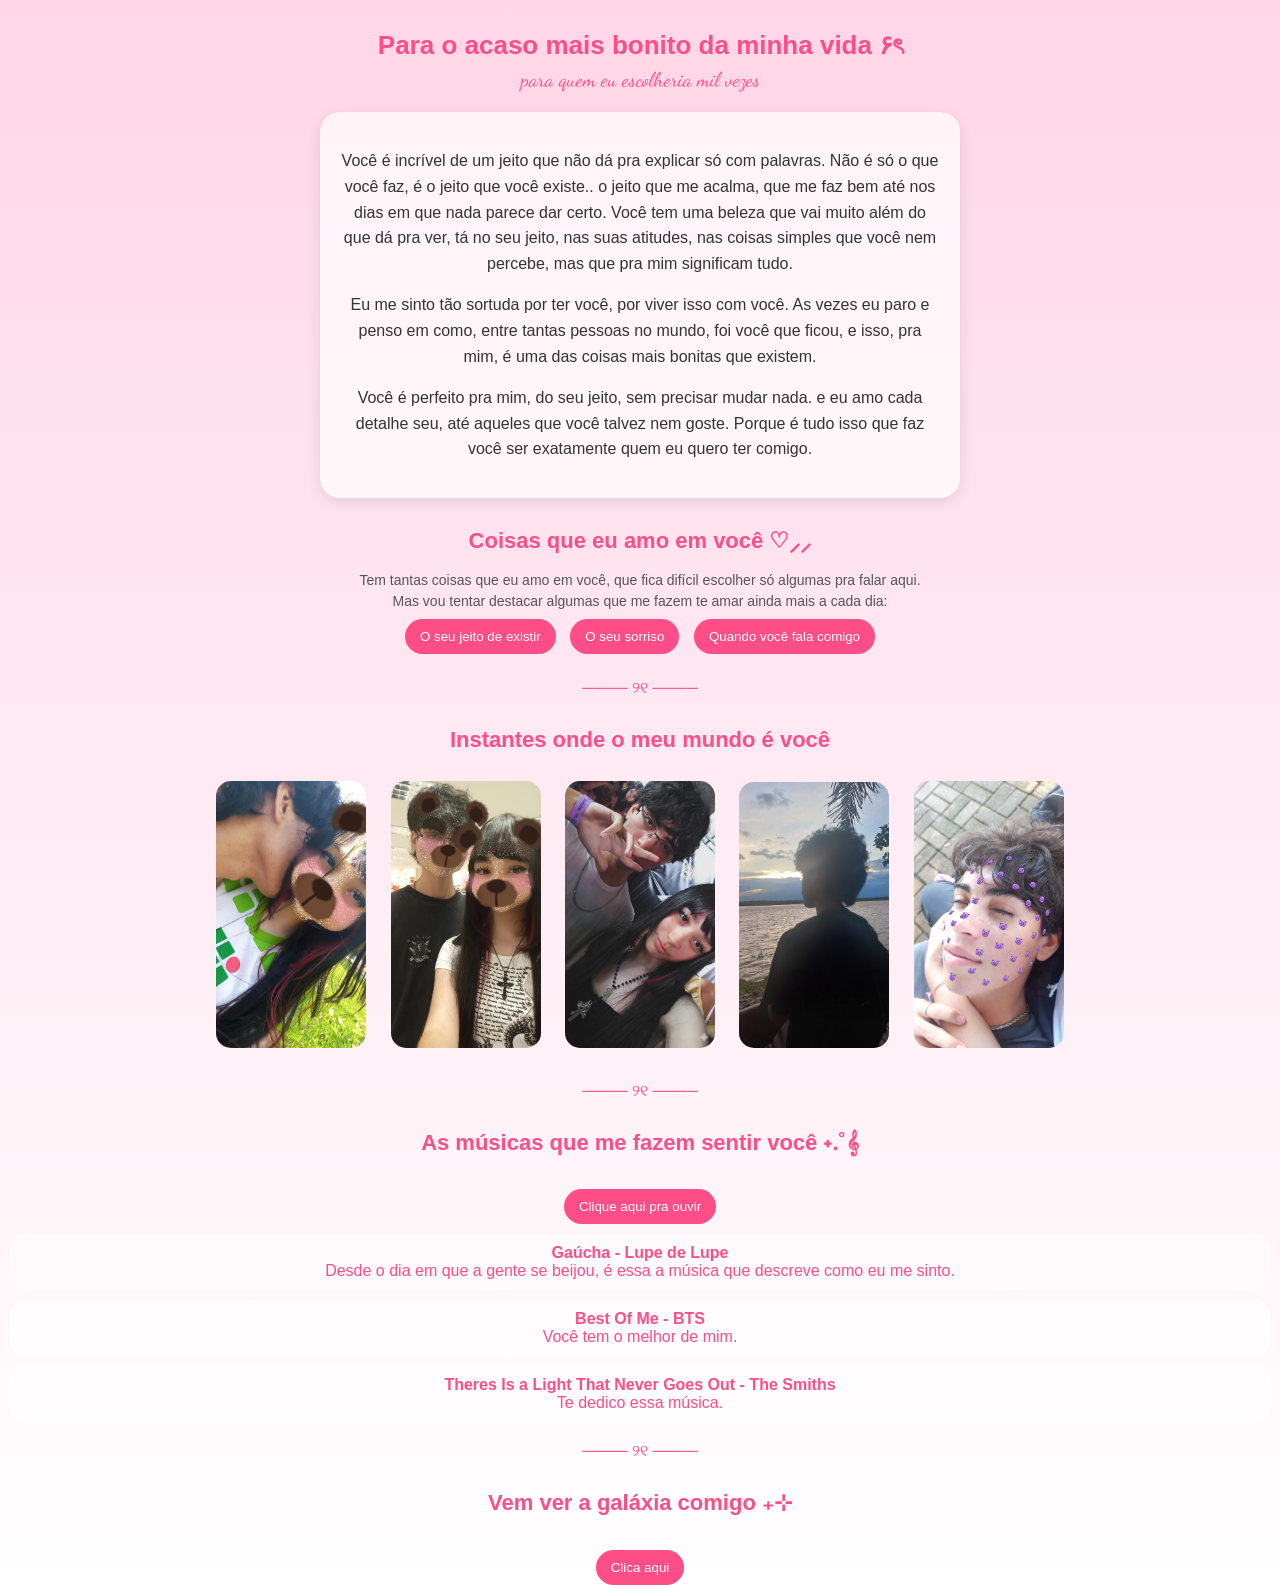
<file: index.html>
<!DOCTYPE html>
<html lang="pt-br">
<head>
    <meta charset="UTF-8">
    <meta name="viewport" content="width=device-width, initial-scale=1.0">
    <link rel="stylesheet" href="_css/estilo.css">
    <link href="https://fonts.googleapis.com/css2?family=Dancing+Script&display=swap" rel="stylesheet">
    <title>Para o garoto mais incriível, Iago 💌</title>
</head>
<body>
    <h1> Para o acaso mais bonito da minha vida ۶ৎ</h1>
    <p class="subtitulo"> para quem eu escolheria mil vezes</p>
    <div class="carta">
        <p> Você é incrível de um jeito que não dá pra explicar só com palavras. Não é só o que você faz, é o jeito que você existe.. o jeito que me acalma, que me faz bem até nos dias em que nada parece dar certo. Você tem uma beleza que vai muito além do que dá pra ver, tá no seu jeito, nas suas atitudes, nas coisas simples que você nem percebe, mas que pra mim significam tudo. </p>
        <p> Eu me sinto tão sortuda por ter você, por viver isso com você. As vezes eu paro e penso em como, entre tantas pessoas no mundo, foi você que ficou, e isso, pra mim, é uma das coisas mais bonitas que existem.</p>
        <p> Você é perfeito pra mim, do seu jeito, sem precisar mudar nada. e eu amo cada detalhe seu, até aqueles que você talvez nem goste. Porque é tudo isso que faz você ser exatamente quem eu quero ter comigo.</p>
    </div>
    <div class="titulo-amor">
        <h2> Coisas que eu amo em você ♡⸝⸝ </h2>
        <p class="intro-amor">
            Tem tantas coisas que eu amo em você, que fica difícil escolher só algumas pra falar aqui.</p>
            <p class="intro-amor">Mas vou tentar destacar algumas que me fazem te amar ainda mais a cada dia:</p>
    </div>
    <div class="botões-amor">
        <button onclick="mostrar('msg1')"> O seu jeito de existir </button>
        <button onclick="mostrar('msg2')"> O seu sorriso </button>
        <button onclick="mostrar('msg3')"> Quando você fala comigo </button>
    </div>
    <div class="mensagens-amor">
        <p id="msg1"></p>
        <p id="msg2"></p>
        <p id="msg3"></p>
    </div>
    <p class="divisor">──── ୨୧ ──── </p>
    <h2> Instantes onde o meu mundo é você</h2>
    <div class="fotos">
        <img src="foto1.jpeg" alt="Foto 1">
        <img src="foto2.jpeg" alt="Foto 2">
        <img src="foto3.jpeg" alt="Foto 3">
        <img src="ele1.jpeg" alt="Foto 4">
        <img src="ele2.jpeg" alt="Foto 5">
    </div>
    <p class="divisor">──── ୨୧ ──── </p>
    <h2> As músicas que me fazem sentir você ˖.˚𝄞</h2>
    <button onclick="tocarMusica()" class="btn">
        Clique aqui pra ouvir
    </button>
    
        <audio id="musica" src="https://angzlicdoll.github.io/Para-o-garoto-que-virou-meu-lar-Iago/november-rain.mp3" preload="auto"></audio>

    <div class="musicas">
        <p><b> Gaúcha - Lupe de Lupe</b><br>
    Desde o dia em que a gente se beijou, é essa a música que descreve como eu me sinto.</p>
        <p><b> Best Of Me - BTS</b><br>
        Você tem o melhor de mim.</p>
        <p><b> Theres Is a Light That Never Goes Out - The Smiths</b><br>
        Te dedico essa música.</p>
    </div>
    <p class="divisor">──── ୨୧ ──── </p>
    <h2> Vem ver a galáxia comigo ₊⊹ </h2>
    <button class="btn" onclick="abrirGalaxia()"> Clica aqui </button>
    </div>

  <div class="galaxia" id="galaxia">
    <div class="estrelas"></div>
    <div class="texto-galaxia">
         Você é a minha galáxia, Iago
      <br><br>
      <button class="btn" onclick="fecharGalaxia()">Voltar</button>
    </div>
  </div>
<script src="_javascript/script.js"></script>
</body>
</html>
</file>
<file: _css/estilo.css>
/* 🌸 GERAL */
body {
  margin: 0;
  font-family: Arial, sans-serif;
  background: linear-gradient(#ffd6e7, #ffffff);
  text-align: center;
}
.subtitulo {
  font-family: 'Dancing Script', cursive;
  font-size: 20px;
  color: #ff4d88;
  margin-top: -10px;
}
h1 {
  margin-top: 30px;
  color: #ff4d88;
  font-family: "Arial Rounded MT Bold", "Ubuntu", sans-serif;
  font-size: 26px;
  font-family: "Arial Rounded MT Bold", "Ubuntu", sans-serif;
}

.divisor {
    margin: 20px auto;
    width: 200px;
    color: #ff4d88;
    text-align: center;
}

.carta {
  max-width: 600px;
  margin: 20px auto;
  padding: 20px;
  background: rgba(255, 255, 255, 0.7);
  border-radius: 20px;
  box-shadow: 0 4px 15px rgba(0,0,0,0.1);
  line-height: 1.6;
  color: #333;
}

h2 {
  margin-top: 30px;
  color: #ff4d88;
  font-family: "Arial Rounded MT Bold", "Ubuntu", sans-serif;
  font-size: 22px;
}

.intro-amor {
  font-size: 14px;
  color: #555;
  margin: 5px;
  font-family: "Arial Rounded MT Bold", "Ubuntu", sans-serif;
}

.botões-amor button {
  background-color: #ff4d88;
  border: none;
  color: white;
  padding: 10px 15px;
  margin: 5px;
  border-radius: 20px;
  cursor: pointer;
  transition: 0.3s;
}

.botões-amor button:hover {
  background-color: #ff1a66;
  transform: scale(1.05);
}

.mensagens-amor p {
  margin-top: 10px;
  font-size: 16px;
  color: #333;
  font-family: "Arial Rounded MT Bold", "Ubuntu", sans-serif;
}

.fotos img {
  width: 150px;
  margin: 10px;
  border-radius: 15px;
  transition: 0.3s;
}

.fotos img:hover {
  transform: scale(1.08);
}

.musicas p {
  background: rgba(255, 255, 255, 0.6);
  padding: 10px;
  border-radius: 15px;
  margin: 10px;
  color: #ff4d88;
}

    .galaxia {
      display: none;
      position: fixed;
      top: 0;
      left: 0;
      width: 100%;
      height: 100%;
      background: black;
      color: white;
    }

    .estrelas {
      width: 100%;
      height: 100%;
      background: url('https://www.transparenttextures.com/patterns/stardust.png');
      animation: move 60s linear infinite;
    }

    @keyframes move {
      from {background-position: 0 0;}
      to {background-position: 1000px 1000px;}
    }
    .texto-galaxia {
      position: absolute;
      top: 50%;
      left: 50%;
      transform: translate(-50%, -50%);
      font-size: 24px;
      text-align: center;
      font-family: "Arial Rounded MT Bold", "Ubuntu", sans-serif;
      font-size: 26px;
    }
.btn {
  margin-top: 15px;
  background-color: #ff4d88;
  border: none;
  color: white;
  padding: 10px 15px;
  border-radius: 20px;
  cursor: pointer;
  transition: 0.3s;
}

.btn:hover {
  background-color: #ff1a66;
  transform: scale(1.05);
}
</file>
